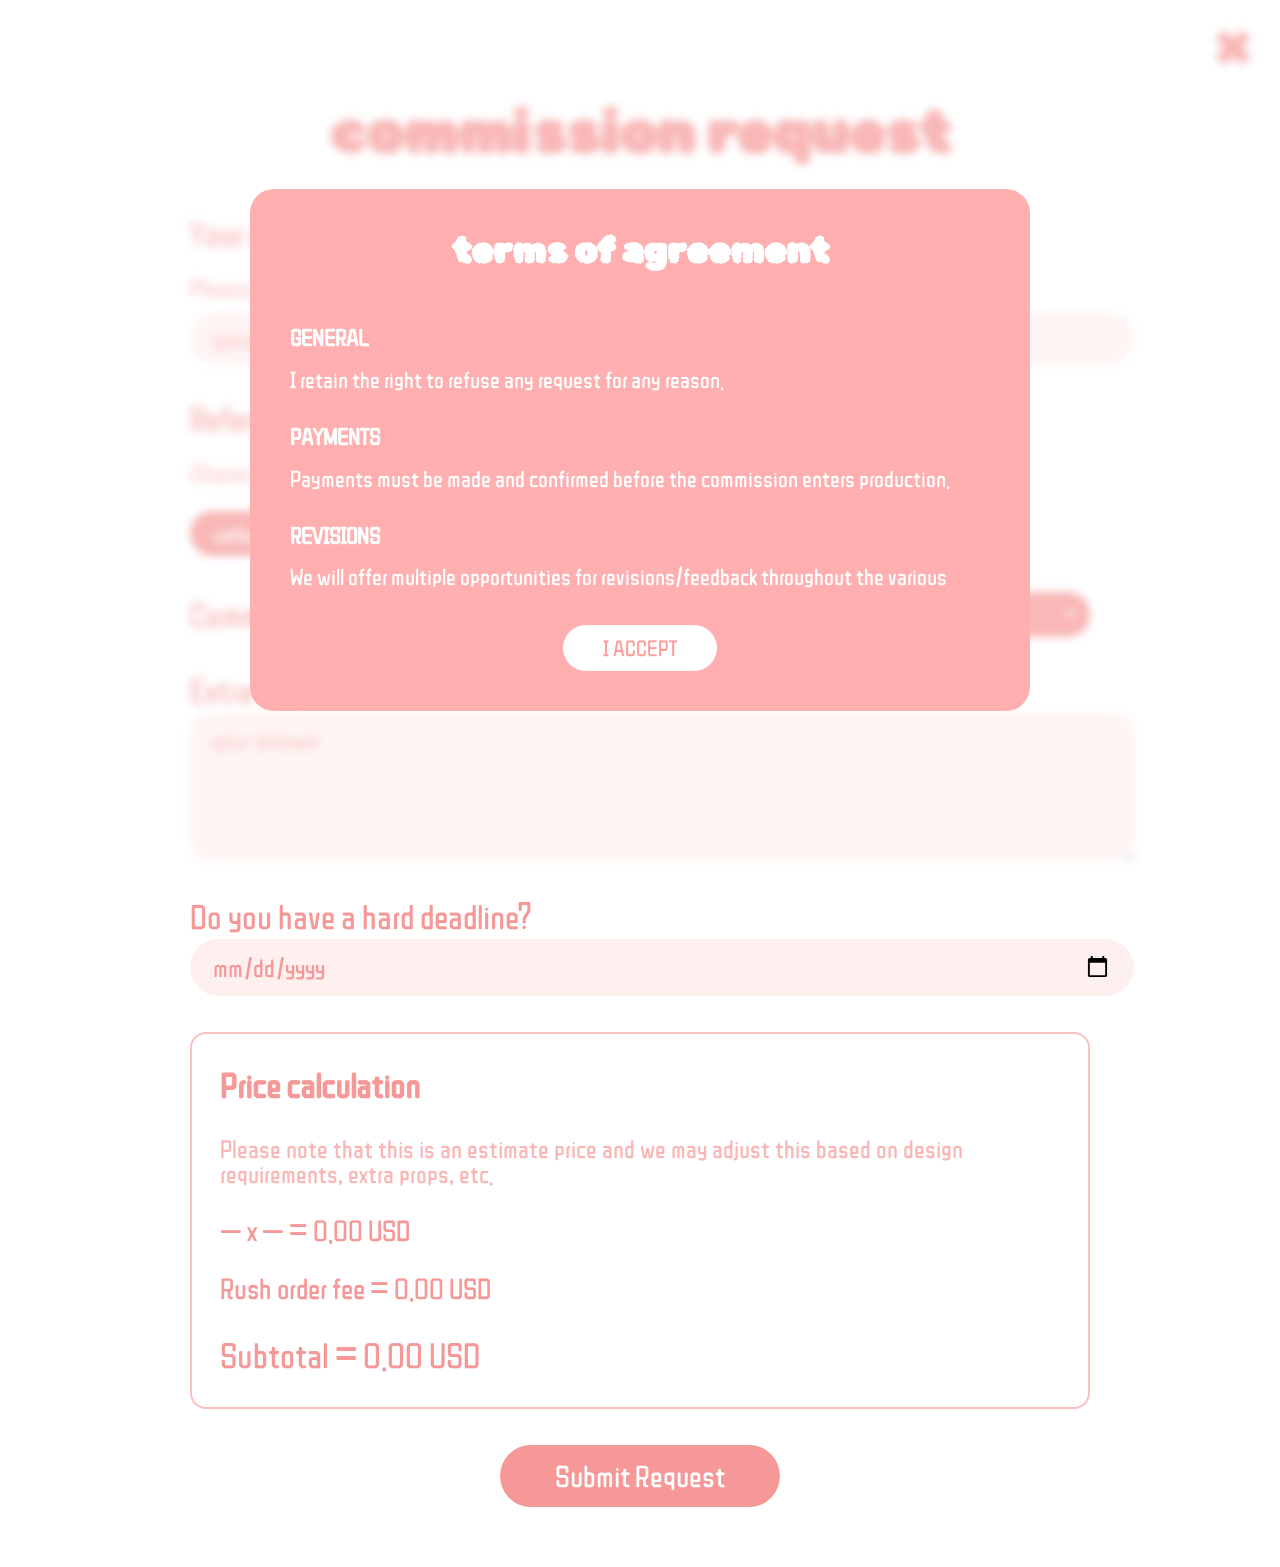
<file: commissionpage.html>
<!DOCTYPE html>
<html lang="en">

<head>
    <meta charset="UTF-8" />
    <meta name="viewport" content="width=device-width, initial-scale=1.0" />
    <title>commission request — bathroomdinosaur</title>
    <link href="https://fonts.googleapis.com/css2?family=Rubik+Bubbles&display=swap" rel="stylesheet">
    <link href="https://fonts.googleapis.com/css2?family=ZCOOL+QingKe+HuangYou&display=swap" rel="stylesheet">
    <link rel="stylesheet" href="commission.css" />
</head>

<body>
    <div class="overlay" id="overlay">
        <div class="popup">
            <h2>terms of agreement</h2>
            <div class="terms-text">
                <p><strong>GENERAL</strong></p>
                <p>I retain the right to refuse any request for any reason.</p>

                <p><strong>PAYMENTS</strong></p>
                <p>Payments must be made and confirmed before the commission enters production.</p>

                <p><strong>REVISIONS</strong></p>
                <p>We will offer multiple opportunities for revisions/feedback throughout the various drawing stages
                    before finalizing and sending the deliverable. However, after the client receives the final
                    deliverable, the client cannot request any further revisions.</p>

                <p><strong>DEADLINES AND DELIVERY</strong></p>
                <p>Commissions will be carried out within 3 weeks after payment.</p>

                <p><strong>REFUNDS</strong></p>
                <p>No refunds will be extended unless I find the commission cannot be completed within the time period
                    agreed on.</p>

                <p><strong>COMMUNICATION</strong></p>
                <p>I retain the right to reject the request or block any client that is abusive and/or derogatory.</p>

                <p><strong>COPYRIGHT AND PRIVACY</strong></p>
                <p>The client is not allowed to claim the commission as their own art.</p>
                <p>Commission may be shared on any platform as long as I am properly credited.</p>
                <p>The commission may not be used for any commercial or merchandising purposes.</p>

                <p><strong>PERMISSIONS</strong></p>
                <p>DO NOT FEED MY ART INTO AI.</p>
                <p>The client is not allowed to edit the commission without my explicit permission.</p>
            </div>
            <button class="accept-btn" onclick="acceptTerms()">I ACCEPT</button>
        </div>
    </div>

    <!-- Loading overlay -->
    <div class="overlay" id="loadingOverlay" style="display:none;">
        <div class="popup">
            <p style="color:#ffffff; font-size:24px; font-family:'Rubik Bubbles', cursive;">loading... please wait, this
                may take a second...</p>
        </div>
    </div>

    <!-- Thank you popup -->
    <div class="overlay" id="thankyouOverlay" style="display:none;">
        <div class="popup">
            <h2>thank you!</h2>
            <p style="color:#ffffff; font-size:24px; margin-bottom:24px;">your commission request has been received.
                we'll be in touch soon!</p>
            <button class="accept-btn" onclick="goHome()">back to home</button>
        </div>
    </div>

    <div class="card">
        <a class="close-btn" href="index.html">✖</a>

        <h1>commission request</h1>

        <!-- Contact -->
        <div class="section">
            <label>Your contact information*</label>
            <p class="sublabel">Please make sure your email is inputted correctly, this is how we will contact you</p>
            <input type="email" placeholder="youremail@example.com" />
        </div>
        

        <!-- References -->
        <div class="section">
            <label>References*</label>
            <p class="sublabel">Character ref sheets, moodboards, poses, etc.</p>
            <div class="file-list" id="fileList"></div>
            <input type="file" id="fileInput" multiple accept="image/*,.pdf" onchange="handleFiles(this.files)" />
            <button class="upload-btn" onclick="document.getElementById('fileInput').click()">upload file</button>
        </div>

        <!-- Commission type -->
        <div class="section">
            <div class="dropdown-row">
                <label>Commission type and size*</label>
                <select id="sizeSelect" onchange="updatePrice()">
                    <option value="" disabled selected>select size</option>
                    <option value="bust">bust</option>
                    <option value="half">torso</option>
                    <option value="full">full body</option>
                </select>
                <select id="typeSelect" onchange="updatePrice()">
                    <option value="" disabled selected>select type</option>
                    <option value="sketch">sketch</option>
                    <option value="flat">flat</option>
                    <option value="rendered">rendered</option>
                </select>
            </div>
        </div>

        <!-- Extra info -->
        <div class="section">
            <label>Extra info</label>
            <textarea placeholder="your answer"></textarea>
        </div>

        <!-- Deadline -->
        <div class="section">
            <label>Do you have a hard deadline?</label>
            <input type="date" id="deadlineInput" min="2026-01-01" max="2099-12-31" onchange="updatePrice()" />
        </div>

        <!-- Price calculation -->
        <div class="price-box">
            <h3>Price calculation</h3>
            <p class="note">Please note that this is an estimate price and we may adjust this based on design
                requirements, extra props, etc.</p>
            <p class="price-line" id="basePrice">— x — = 0.00 USD</p>
            <p class="price-line" id="rushFee">Rush order fee = 0.00 USD</p>
            <p class="price-line subtotal" id="subtotal">Subtotal = 0.00 USD</p>
        </div>

        <button class="submit-btn" onclick="submitRequest()">Submit Request</button>
    </div>

    <script src="script.js"></script>
</body>

</html>
</file>
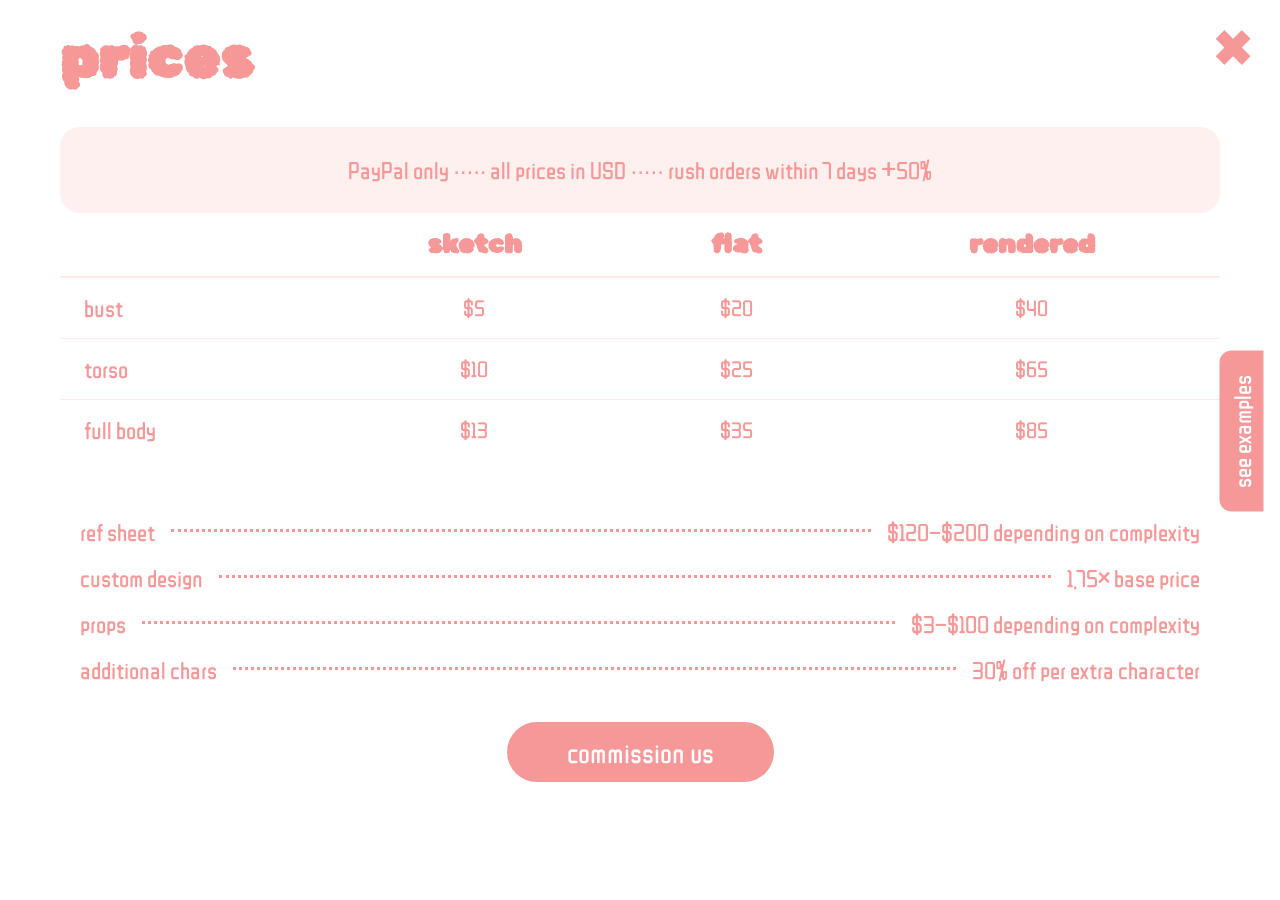
<file: pricespage.html>
<!DOCTYPE html>
<html lang="en">

<head>
    <meta charset="UTF-8" />
    <meta name="viewport" content="width=device-width, initial-scale=1.0" />
    <title>prices — bathroomdinosaur</title>
    <link href="https://fonts.googleapis.com/css2?family=Rubik+Bubbles&display=swap" rel="stylesheet">
    <link href="https://fonts.googleapis.com/css2?family=ZCOOL+QingKe+HuangYou&display=swap" rel="stylesheet">
    <link rel="stylesheet" href="pricespage.css" />
</head>

<body>

    <header>
        <h1>prices</h1>
        <a class="close-btn" href="index.html">✖</a>
    </header>

    <!--Notes-->
    <div class="extra-card">
        <div class="notes">
            <p> PayPal only ····· all prices in USD ····· rush orders within 7 days +50%</p>
        </div>
    </div>

    <!-- Main price table -->
    <div class="table-wrap">
        <table>
            <thead>
                <tr>
                    <th></th>
                    <th>sketch</th>
                    <th>flat</th>
                    <th>rendered</th>
                </tr>
            </thead>
            <tbody>
                <tr>
                    <td>bust</td>
                    <td>$5</td>
                    <td>$20</td>
                    <td>$40</td>
                </tr>
                <tr>
                    <td>torso</td>
                    <td>$10</td>
                    <td>$25</td>
                    <td>$65</td>
                </tr>
                <tr>
                    <td>full body</td>
                    <td>$13</td>
                    <td>$35</td>
                    <td>$85</td>
                </tr>
            </tbody>
        </table>
    </div>

    <!-- See examples button-->
    <a class="side-tab" href="examplepage.html">see examples</a>

<div class="extra-list">

    <div class="extra-line">
        <span class="extra-name">ref sheet</span>
        <span class="dots"></span>
        <span class="extra-price">$120–$200 depending on complexity</span>
    </div>

    <div class="extra-line">
        <span class="extra-name">custom design</span>
        <span class="dots"></span>
        <span class="extra-price">1.75× base price</span>
    </div>

    <div class="extra-line">
        <span class="extra-name">props</span>
        <span class="dots"></span>
        <span class="extra-price">$3–$100 depending on complexity</span>
    </div>

    <div class="extra-line">
        <span class="extra-name">additional chars</span>
        <span class="dots"></span>
        <span class="extra-price">30% off per extra character</span>
    </div>

</div>
 
<!-- CTA -->
<div class="cta">
    <a href="commissionpage.html">commission us</a>
</div>
 
</body>

</html>
</file>
<file: commission.css>
.overlay {
    position: fixed;
    inset: 0;
    background: rgba(255, 255, 255, 0.3);
    backdrop-filter: blur(4px);
    z-index: 999;
    display: flex;
    justify-content: center;
    align-items: center;
}

.popup {
    background: rgb(255, 175, 175);
    border-radius: 24px;
    padding: 40px;
    max-width: 700px;
    width: 90%;
    text-align: center;
}

.popup h2 {
    font-family: 'Rubik Bubbles', cursive;
    font-size: 36px;
    color: #ffffff;
    margin-top: 0px
}

.terms-text {
    text-align: left;
    color: #ffffff;
    font-size: 23px;
    max-height: 300px;
    overflow-y: auto;
    margin-bottom: 24px;
    line-height: 1.8;
}

.terms-text p {
    margin-top: 0;
    margin-bottom: 0px;
}

.terms-text strong {
    display: block;
    margin-top: 16px;
}

.accept-btn {
    background: #ffffff;
    color: rgb(255, 157, 157);
    border: none;
    border-radius: 40px;
    padding: 12px 40px;
    font-family: 'ZCOOL QingKe HuangYou', sans-serif;
    font-size: 22px;
    cursor: pointer;
    width: auto;
    transition: background 0.2s;
}

.accept-btn:hover {
    background: #ff8e8e;
    color: white;
}

body {
    background: #ffffff;
    font-family: 'ZCOOL QingKe HuangYou', sans-serif;
    color: #F69898;
    min-height: 100vh;
    padding: 20px 80px;
    animation: fadeIn 0.5s ease-in;
    overflow-y: scroll;

}

@keyframes fadeIn {
    from {
        opacity: 0;
    }

    to {
        opacity: 1;
    }
}

.close-btn {
    position: absolute;
    top: 24px;
    right: 28px;
    font-size: 48px;    
    font-weight: bold;
    color: #F69898;
    text-decoration: none;
    line-height: 1;
    transition: opacity 0.2s;
}

.close-btn:hover {
    opacity: 0.6;
}

h1 {
    font-family: 'Rubik Bubbles', cursive;
    font-size: 58px;
    color: #F69898;
    text-align: center;
    margin-bottom: 48px;
}

.section {
    margin-bottom: 36px;
}

label {
    display: block;
    font-size: 34px;
    color: #F69898;
    margin-bottom: 6px;
}

.sublabel {
    font-size: 25px;
    color: #fab5b5;
    margin-bottom: 12px;
    font-family: 'ZCOOL QingKe HuangYou', sans-serif;
}

input[type="text"],
input[type="email"],
input[type="date"],
textarea {
    width: 100%;
    background: #FFF0F0;
    border: none;
    border-radius: 40px;
    padding: 14px 22px;
    font-size: 25px;
    color: #F69898;
    font-family: 'ZCOOL QingKe HuangYou', sans-serif;
    outline: none;
    transition: background 0.2s;
}

input[type="text"]::placeholder,
input[type="email"]::placeholder,
input[type="date"]::placeholder,
textarea::placeholder {
    color: #fab5b5;
}

input[type="text"]:focus,
input[type="email"]:focus,
input[type="date"]:focus,
textarea:focus {
    background: #ffe4e4;
}

textarea {
    border-radius: 20px;
    resize: vertical;
    min-height: 120px;
}

/* file upload */
.file-list {
    display: flex;
    flex-wrap: wrap;
    gap: 12px;
    margin-bottom: 14px;
}

.file-tag {
    background: #FFF0F0;
    border-radius: 40px;
    padding: 10px 18px;
    display: flex;
    align-items: center;
    gap: 12px;
    font-size: 25px;
    color: #F69898;
}

.file-tag button {
    background: none;
    border: none;
    cursor: pointer;
    color: #F69898;
    font-size: 25px;
    padding: 0;
    width: auto;
    border-radius: 0;
    font-size: 25px;
    line-height: 1;
}

.file-tag button:hover {
    background: none;
    color: #F69898;
}

.upload-btn {
    background: #F69898;
    color: white;
    border: none;
    border-radius: 40px;
    padding: 10px 24px;
    font-family: 'ZCOOL QingKe HuangYou', sans-serif;
    font-size: 25px;
    cursor: pointer;
    transition: background 0.2s;
    width: auto;
}

.upload-btn:hover {
    background: #e07e7e;
    color: white;
}

input[type="file"] {
    display: none;
}

/* dropdowns */
.dropdown-row {
    display: flex;
    align-items: center;
    gap: 16px;
    flex-wrap: wrap;
}

.dropdown-row label {
    margin-bottom: 0;
    white-space: nowrap;
}

select {
    background: #F69898;
    color: white;
    border: none;
    border-radius: 40px;
    padding: 10px 20px;
    font-family: 'ZCOOL QingKe HuangYou', sans-serif;
    font-size: 25px;
    cursor: pointer;
    outline: none;
    appearance: none;
    padding-right: 40px;
    background-image: url("data:image/svg+xml,%3Csvg xmlns='http://www.w3.org/2000/svg' width='12' height='8' viewBox='0 0 12 8'%3E%3Cpath d='M1 1l5 5 5-5' stroke='white' stroke-width='2' fill='none' stroke-linecap='round'/%3E%3C/svg%3E");
    background-repeat: no-repeat;
    background-position: right 14px center;
    transition: background-color 0.2s;
}

select:hover {
    background-color: #e07e7e;
}

/* price box */
.price-box {
    border: 2px solid #F9C0C0;
    border-radius: 16px;
    padding: 0px 28px;
    margin-bottom: 36px;
}

.price-box h3 {
    font-size: 34px;
    color: #F69898;
}

.price-box .note {
    font-size: 25px;
    color: #fab5b5;
    font-family: 'ZCOOL QingKe HuangYou', sans-serif;
}

.price-line {
    font-size: 29px;
    color: #F69898;
}

.price-line.subtotal {
    font-size: 35px;
}

/* submit */
.submit-btn {
    display: block;
    width: 280px;
    margin: 0 auto;
    background: #F69898;
    color: white;
    border: none;
    border-radius: 40px;
    padding: 16px 0;
    font-family: 'ZCOOL QingKe HuangYou', sans-serif;
    font-size: 30px;
    cursor: pointer;
    transition: background 0.2s, transform 0.1s;
}

.submit-btn:hover {
    background: #e07e7e;
    color: white;
    transform: scale(1.02);
}

/* ---------- MOBILE RESPONSIVE ---------- */

body {
  padding: 20px;
}

.card {
  width: 100%;
  max-width: 900px;
  margin: auto;
  padding: 32px;
}

input,
textarea,
select,
button {
  width: 100%;
  max-width: 100%;
}

textarea {
  min-height: 120px;
  resize: vertical;
}

.dropdown-row {
  display: flex;
  gap: 16px;
}

.dropdown-row select {
  flex: 1;
}

/* popup responsiveness */
.popup {
  width: 90%;
  max-width: 700px;
  max-height: 85vh;
  overflow-y: auto;
}

/* ---------- TABLET ---------- */

@media (max-width: 900px) {
  .card {
    padding: 28px;
  }

  h1 {
    font-size: 42px;
  }
}

/* ---------- MOBILE ---------- */

@media (max-width: 600px) {

  body {
    padding: 12px;
  }

  .card {
    padding: 20px;
    border-radius: 20px;
  }

  h1 {
    font-size: 32px;
    text-align: center;
  }

  label {
    font-size: 18px;
  }

  input,
  textarea,
  select,
  button {
    font-size: 16px;
  }

  .dropdown-row {
    flex-direction: column;
    gap: 12px;
  }

  .price-box {
    padding: 18px;
  }

  .price-line,
  .note {
    font-size: 16px;
  }

  .submit-btn,
  .upload-btn,
  .accept-btn {
    width: 100%;
  }

  .close-btn {
    top: 16px;
    right: 16px;
    font-size: 24px;
  }

  .terms-text {
    font-size: 15px;
    line-height: 1.5;
  }

  .popup h2 {
    font-size: 28px;
    text-align: center;
  }
}
</file>
<file: pricespage.css>
* {
    box-sizing: border-box;
    margin: 0;
    padding: 0;
}

body {
    position: relative;
    background: #ffffff;
    font-family: 'ZCOOL QingKe HuangYou', sans-serif;
    color: #F69898;
    overflow-y: scroll;
    animation: fadeIn 0.5s ease-in;
    padding: 0 60px 80px;
}

@keyframes fadeIn {
    from {
        opacity: 0;
    }

    to {
        opacity: 1;
    }
}

header {
    display: flex;
    align-items: center;
    justify-content: space-between;
    padding: 24px 0;
    margin-bottom: 10px;
}

.close-btn {
    position: absolute;
    top: 24px;
    right: 28px;
    font-size: 48px;
    font-weight: bold;
    color: #F69898;
    text-decoration: none;
    line-height: 1;
    transition: opacity 0.2s;
}

header h1 {
    font-family: 'Rubik Bubbles', cursive;
    font-size: 58px;
    color: #F69898;
}

header a {
    font-size: 22px;
    color: #F69898;
    text-decoration: none;
    transition: opacity 0.2s;
}

header a:hover {
    opacity: 0.6;
}

.side-tab {
    position: absolute;
    right: -42px;
    top: 50%;
    transform: translateY(-50%) rotate(-90deg);
    background: #F69898;
    color: white;
    text-decoration: none;
    font-size: 24px;
    padding: 10px 24px;
    border-radius: 12px 12px 0 0;
    transition: right 0.2s;
}

.side-tab:hover {
    right: -36px;
}

/* price table */
.table-wrap {
    overflow-x: auto;
    margin-bottom: 60px;
}

table {
    width: 100%;
    border-collapse: collapse;
    font-size: 22px;
    text-align: center;
}

thead th {
    font-family: 'Rubik Bubbles', cursive;
    font-size: 26px;
    color: #F69898;
    padding: 16px 24px;
    border-bottom: 2px solid #FFE9E9;
}

thead th:first-child {
    text-align: left;
}

tbody td {
    padding: 18px 24px;
    border-bottom: 1px solid #FFE9E9;
    color: #F69898;
}

tbody td:first-child {
    text-align: left;
    font-size: 24px;
    color: #F69898;
}

tbody tr:last-child td {
    border-bottom: none;
}

tbody tr:hover td {
    background: #FFF5F5;
}

/* extras */
.extras {
    display: flex;
    flex-wrap: wrap;
    gap: 20px;
    margin-bottom: 48px;
}

.extra-card {
    background: #FFF0F0;
    border-radius: 20px;
    padding: 24px 32px;
    flex: 1;
    min-width: 220px;
}

.extra-card h3 {
    font-family: 'Rubik Bubbles', cursive;
    font-size: 24px;
    color: #F69898;
    margin-bottom: 8px;
    align-items: center;
}

.extra-card p {
    font-size: 20px;
    color: #F69898;
    line-height: 1.6;
}

.notes p {
    font-size: 24px;
    color:#F69898;
    text-align: center;
}

.extra-list {
  width: 100%;
  margin: 40px auto;
  padding: 0 20px;
}

.extra-line {
  display: flex;
  align-items: center;
  gap: 16px;
  margin-bottom: 22px;
  font-family: 'ZCOOL QingKe HuangYou', sans-serif;
  color: #F69898;
  font-size: 24px;
}

.extra-name,
.extra-price {
  white-space: nowrap;
}

.dots {
  flex: 1;
  border-bottom: 3px dotted #F69898;
  transform: translateY(-2px);
}

/* mobile */

@media (max-width: 600px) {

  .extra-line {
    font-size: 18px;
    gap: 10px;
    align-items: flex-start;
    flex-wrap: wrap;
  }

  .dots {
    display: none;
  }

  .extra-price {
    width: 100%;
    margin-left: 0;
  }
}

/* commission button */
.cta {
    text-align: center;
}

.cta a {
    display: inline-block;
    background: #F69898;
    color: white;
    text-decoration: none;
    border-radius: 40px;
    padding: 16px 60px;
    font-size: 28px;
    transition: background 0.2s, transform 0.1s;
}

.cta a:hover {
    background: #e07e7e;
    transform: scale(1.02);
}
</file>
